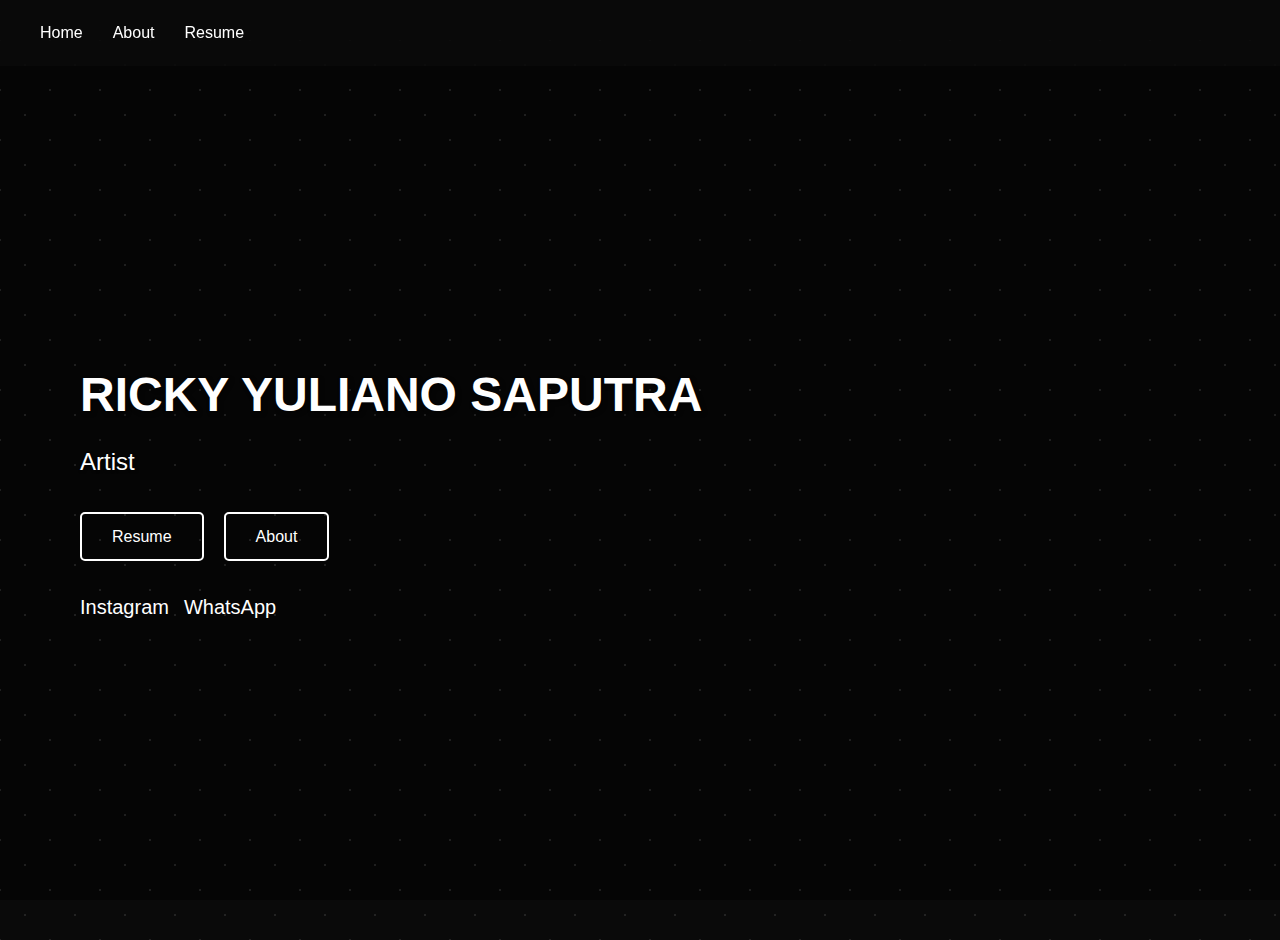
<file: index.html>
<!DOCTYPE html>
<html lang="id">
  <head>
    <meta charset="UTF-8" />
    <meta name="viewport" content="width=device-width, initial-scale=1.0" />
    <title>Portfolio Website</title>
    <link rel="stylesheet" href="style.css" />
  </head>
  <body>
    <!-- Header/Navigation Section -->
    <header>
      <nav>
        <a href="index.html">Home</a>
        <a href="about.html">About</a>
        <a href="resume.html">Resume</a>
      </nav>
    </header>

    <!-- Home Section -->
    <section id="home">
      <div class="hero">
        <h1>RICKY YULIANO SAPUTRA</h1>
        <p>Artist</p>
        <div class="cta-buttons">
          <a href="resume.html">Resume</a>
          <a href="about.html">About</a>
        </div>
        <div class="social-links">
          <a href="#" target="_blank">Instagram</a>
          <a href="#" target="_blank">WhatsApp</a>
        </div>
      </div>
    </section>

    <script src="script.js"></script>
  </body>
</html>
</file>
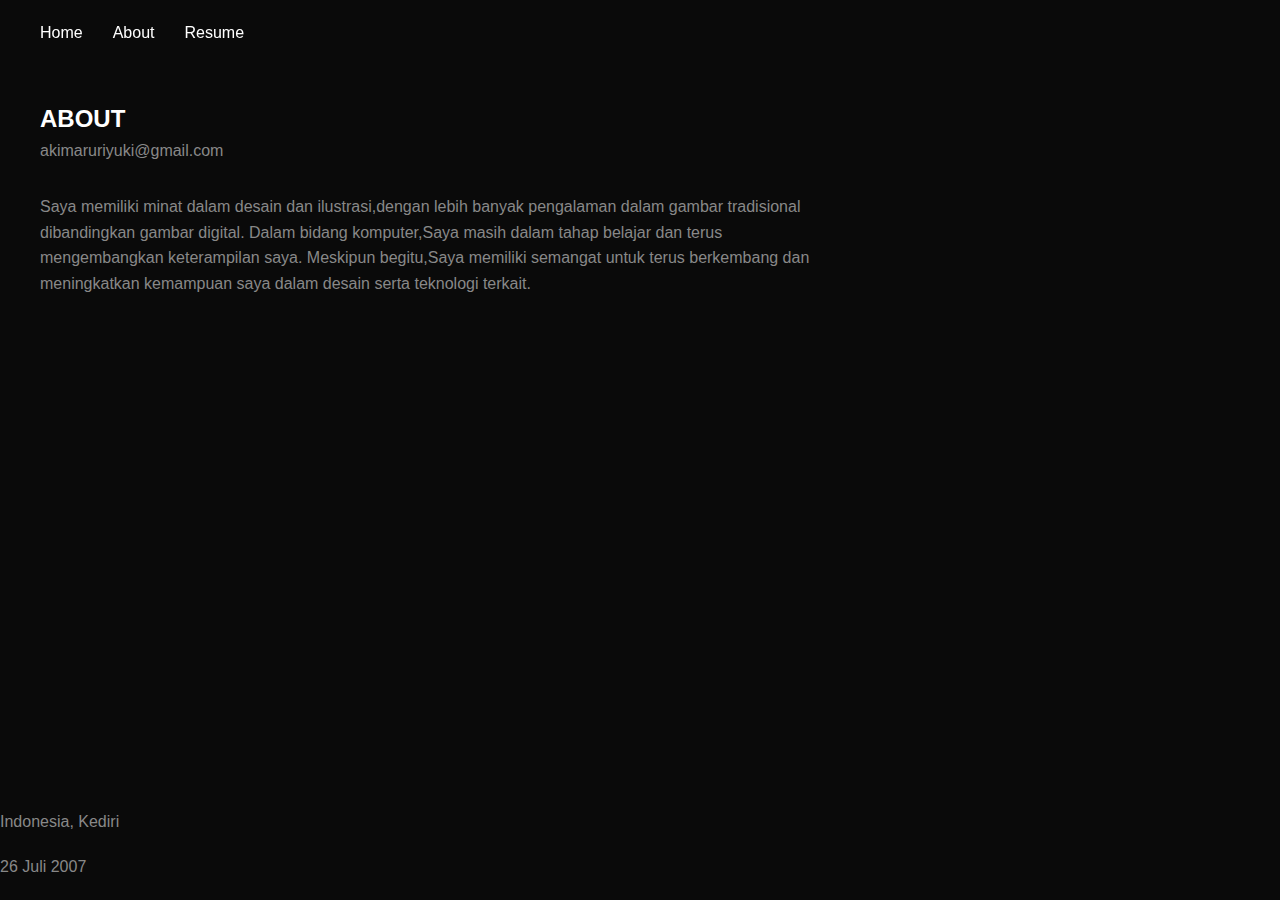
<file: about.html>
<!DOCTYPE html>
<html lang="id">
  <head>
    <meta charset="UTF-8" />
    <meta name="viewport" content="width=device-width, initial-scale=1.0" />
    <title>About - Portfolio Website</title>
    <link rel="stylesheet" href="style.css" />
  </head>
  <body>
    <header>
      <nav>
        <a href="index.html">Home</a>
        <a href="about.html">About</a>
        <a href="resume.html">Resume</a>
      </nav>
    </header>

    <section id="about">
      <h2>ABOUT</h2>
      <p>akimaruriyuki@gmail.com</p>
      <div class="about-content">
        <div class="about-text">
          <p>
            Saya memiliki minat dalam desain dan ilustrasi,dengan lebih banyak pengalaman
            dalam gambar tradisional dibandingkan gambar digital. Dalam bidang komputer,Saya
            masih dalam tahap belajar dan terus mengembangkan keterampilan saya. Meskipun 
            begitu,Saya memiliki semangat untuk terus berkembang dan meningkatkan kemampuan 
            saya dalam desain serta teknologi terkait.
          </p>
        </div>
      </div>
      <div class="location">
        <p>Indonesia, Kediri</p>
        <p>26 Juli 2007</p>
      </div>
    </section>
    <script src="script.js"></script>
  </body>
</html>
</file>
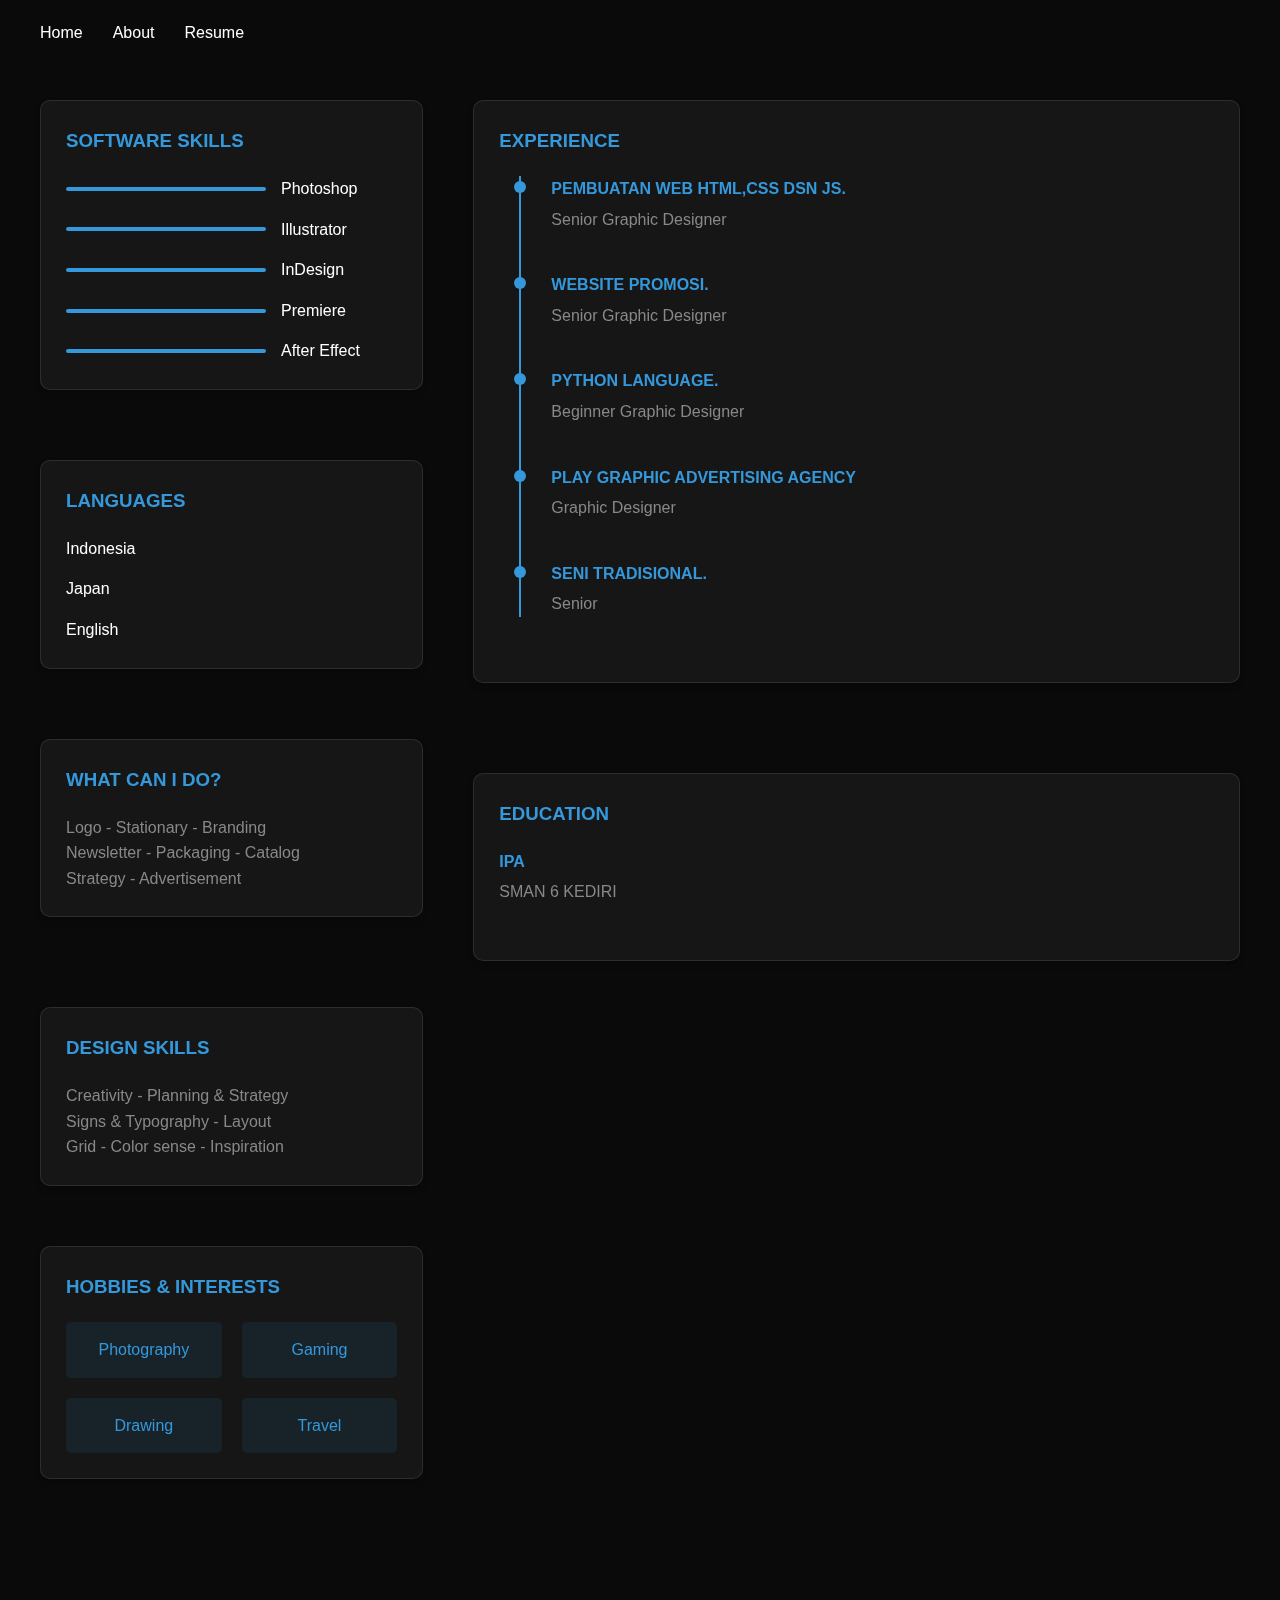
<file: resume.html>
<!DOCTYPE html>
<html lang="id">
  <head>
    <meta charset="UTF-8" />
    <meta name="viewport" content="width=device-width, initial-scale=1.0" />
    <title>Resume - Portfolio Website</title>
    <link rel="stylesheet" href="style.css" />
  </head>
  <body>
    <header>
      <nav>
        <a href="index.html">Home</a>
        <a href="about.html">About</a>
        <a href="resume.html">Resume</a>
      </nav>
    </header>

    <section id="resume">
      <!-- Kolom Kiri -->
      <div class="left-column">
        <div class="skills-section">
          <h3>SOFTWARE SKILLS</h3>
          <div class="skill-list">
            <div class="skill-item">Photoshop</div>
            <div class="skill-item">Illustrator</div>
            <div class="skill-item">InDesign</div>
            <div class="skill-item">Premiere</div>
            <div class="skill-item">After Effect</div>
          </div>
        </div>

        <div class="languages-section">
          <h3>LANGUAGES</h3>
          <div class="language-list">
            <div class="language-item">Indonesia</div>
            <div class="language-item">Japan</div>
            <div class="language-item">English</div>
          </div>
        </div>

        <div class="additional-info">
          <div class="what-i-do">
            <h3>WHAT CAN I DO?</h3>
            <ul>
              <li>Logo - Stationary - Branding</li>
              <li>Newsletter - Packaging - Catalog</li>
              <li>Strategy - Advertisement</li>
            </ul>
          </div>

          <div class="design-skills">
            <h3>DESIGN SKILLS</h3>
            <ul>
              <li>Creativity - Planning & Strategy</li>
              <li>Signs & Typography - Layout</li>
              <li>Grid - Color sense - Inspiration</li>
            </ul>
          </div>

          <div class="hobbies">
            <h3>HOBBIES & INTERESTS</h3>
            <div class="hobby-icons">
              <div class="hobby-item">Photography</div>
              <div class="hobby-item">Gaming</div>
              <div class="hobby-item">Drawing</div>
              <div class="hobby-item">Travel</div>
            </div>
          </div>
        </div>
      </div>

      <!-- Kolom Kanan -->
      <div class="right-column">
        <div class="experience-section">
          <h3>EXPERIENCE</h3>
          <div class="timeline">
            <div class="experience-item">
              <h4>PEMBUATAN WEB HTML,CSS DSN JS.</h4>
              <p>Senior Graphic Designer</p>
            </div>
            <div class="experience-item">
              <h4>WEBSITE PROMOSI.</h4>
              <p>Senior Graphic Designer</p>
            </div>
            <div class="experience-item">
              <h4>PYTHON LANGUAGE.</h4>
              <p>Beginner Graphic Designer</p>
            </div>
            <div class="experience-item">
              <h4>PLAY GRAPHIC ADVERTISING AGENCY</h4>
              <p>Graphic Designer</p>
            </div>
            <div class="experience-item">
              <h4>SENI TRADISIONAL.</h4>
              <p>Senior</p>
            </div>
          </div>
        </div>

        <div class="education-section">
          <h3>EDUCATION</h3>
          <div class="education-item">
            <h4>IPA</h4>
            <p>SMAN 6 KEDIRI</p>
          </div>
        </div>
      </div>
    </section>
    <script src="script.js"></script>
  </body>
</html>
</file>
<file: style.css>
/* Reset dan style dasar */
* {
  margin: 0;
  padding: 0;
  box-sizing: border-box;
}

body {
  font-family: "Arial", sans-serif;
  background-color: #0a0a0a;
  color: #ffffff;
  line-height: 1.6;
  opacity: 0;
  transition: opacity 0.5s ease-in-out;
}

body.fade-in {
  opacity: 1;
}

body.fade-out {
  opacity: 0;
}

/* Header/Navigation */
header {
  position: fixed;
  top: 0;
  width: 100%;
  padding: 20px 40px;
  z-index: 1000;
  background-color: rgba(10, 10, 10, 0.9);
}

nav {
  display: flex;
  justify-content: flex-start;
  gap: 30px;
}

nav a {
  color: #ffffff;
  text-decoration: none;
  font-size: 16px;
  transition: color 0.3s ease;
}

nav a:hover {
  color: #3498db;
}

/* Home Section */
#home {
  height: 100vh;
  width: 100%;
  display: flex;
  align-items: center;
  justify-content: flex-start;
  position: relative;
}

/* Overlay gelap */
#home::after {
  content: "";
  position: absolute;
  top: 0;
  left: 0;
  width: 100%;
  height: 100%;
  background: rgba(163, 122, 122, 0.7);
  z-index: 2;
}

#home::before {
  content: "";
  position: absolute;
  width: 100%;
  height: 100%;
  background-image: radial-gradient(white 1px, transparent 1px),
    radial-gradient(white 1px, transparent 1px);
  background-size: 50px 50px;
  background-position: 0 0, 25px 25px;
  opacity: 0.1;
  animation: sparkle 15s linear infinite;
  z-index: 1;
}

@keyframes sparkle {
  from {
    transform: translateY(0);
  }
  to {
    transform: translateY(-50px);
  }
}

/* Update z-index hero agar di atas efek bintik */
.hero {
  position: relative;
  z-index: 3;
  padding: 0 80px;
}

.hero h1 {
  color: #ffffff;
  text-shadow: 2px 2px 4px rgba(0, 0, 0, 0.5);
  font-size: 48px;
  font-weight: bold;
  margin-bottom: 10px;
}

.hero p {
  color: #ffffff;
  text-shadow: 1px 1px 3px rgba(0, 0, 0, 0.5);
  font-size: 24px;
  margin-bottom: 30px;
}

.cta-buttons {
  display: flex;
  gap: 20px;
  margin-bottom: 30px;
  justify-content: flex-start;
}

.cta-buttons a {
  padding: 10px 30px;
  border: 2px solid #ffffff;
  border-radius: 5px;
  color: #ffffff;
  text-decoration: none;
  transition: all 0.3s ease;
}

.cta-buttons a:hover {
  background-color: #ffffff;
  color: #0a0a0a;
}

.social-links {
  display: flex;
  gap: 15px;
  justify-content: flex-start;
}

.social-links a {
  color: #ffffff;
  text-decoration: none;
  font-size: 20px;
}

/* About Section */
#about {
  min-height: 100vh;
  padding: 100px 40px;
  background-color: #0a0a0a;
  position: relative;
}

/* Buat container untuk header about dan gambar */
.about-header {
  display: flex;
  justify-content: space-between;
  align-items: flex-start;
}

/* Styling untuk gambar */
.about-image {
  width: 500px;
  margin-top: -20px; /* Sesuaikan jika perlu */
}

.about-image img {
  width: 100%;
  height: auto;
  border-radius: 10px;
  box-shadow: 0 4px 6px rgba(0, 0, 0, 0.1);
}

/* Update about content */
.about-content {
  margin-top: 30px;
}

.about-left {
  max-width: 600px;
}

.location {
  position: absolute;
  bottom: 0;
  left: 0;
  color: #888;
}

/* Resume Section */
#resume {
  padding: 100px 40px;
  background-color: #0a0a0a;
  display: grid;
  grid-template-columns: 1fr 2fr; /* Bagi menjadi 2 kolom */
  gap: 50px;
}

/* Kolom kiri */
.left-column {
  display: flex;
  flex-direction: column;
  gap: 40px;
}

/* Kolom kanan */
.right-column {
  display: flex;
  flex-direction: column;
  gap: 40px;
}

.skills-section,
.languages-section,
.experience-section {
  margin-bottom: 50px;
}

.skill-list,
.language-list {
  display: flex;
  flex-direction: column;
  gap: 15px;
}

.skill-item,
.language-item {
  display: flex;
  align-items: center;
}

.skill-item::before {
  content: "";
  display: inline-block;
  width: 200px;
  height: 4px;
  background-color: #3498db;
  margin-right: 15px;
  border-radius: 2px;
}

.timeline {
  border-left: 2px solid #3498db;
  padding-left: 30px;
  margin-left: 20px;
}

.experience-item {
  position: relative;
  margin-bottom: 30px;
}

.experience-item::before {
  content: "";
  position: absolute;
  left: -37px;
  top: 5px;
  width: 12px;
  height: 12px;
  border-radius: 50%;
  background-color: #3498db;
}

/* Additional Info */
.additional-info {
  display: grid;
  grid-template-columns: 1fr 1fr;
  gap: 30px;
  margin-top: 50px;
}

/* Responsive Design */
@media (max-width: 1200px) {
  .about-image {
    width: 400px;
  }
}

@media (max-width: 768px) {
  .about-image {
    position: relative;
    top: 0;
    right: 0;
    width: 100%;
    margin-top: 30px;
  }
}

/* Animasi */
@keyframes fadeIn {
  from {
    opacity: 0;
    transform: translateY(20px);
  }
  to {
    opacity: 1;
    transform: translateY(0);
  }
}

section {
  animation: fadeIn 1s ease-out;
  padding-top: 80px;
}

/* Animasi transisi halaman */
body {
  opacity: 0;
  transition: opacity 0.5s ease-in-out;
}

body.fade-in {
  opacity: 1;
}

body.fade-out {
  opacity: 0;
}

/* About page specific styles */
#about p {
  color: #888;
  margin-bottom: 20px;
  max-width: 800px;
}

/* Resume page specific styles */
.experience-item h4 {
  color: #3498db;
  margin-bottom: 5px;
}

.design-skills {
  margin-top: 30px;
}

.design-skills ul,
.what-i-do ul {
  list-style: none;
  color: #888;
}

.hobby-icons {
  display: grid;
  grid-template-columns: repeat(2, 1fr);
  gap: 20px;
  margin-top: 20px;
}

.hobby-item {
  background: rgba(52, 152, 219, 0.1);
  padding: 15px;
  border-radius: 5px;
  text-align: center;
  color: #3498db;
}

/* Timeline improvements */
.experience-item {
  margin-bottom: 40px;
}

.experience-item p {
  color: #888;
}

.education-item {
  margin-bottom: 30px;
}

.education-item h4 {
  color: #3498db;
  margin-bottom: 5px;
}

.education-item p {
  color: #888;
}

/* Optional: tambahkan overlay gelap untuk meningkatkan keterbacaan */
#home::after {
  content: "";
  position: absolute;
  top: 0;
  left: 0;
  width: 100%;
  height: 100%;
  background: rgba(0, 0, 0, 0.5); /* Sesuaikan warna overlay */
  z-index: -1;
}

/* Styling untuk semua section di resume */
.skills-section,
.languages-section,
.what-i-do,
.design-skills,
.hobbies,
.experience-section,
.education-section {
  background: rgba(255, 255, 255, 0.05);
  padding: 25px;
  border-radius: 10px;
  backdrop-filter: blur(5px);
  box-shadow: 0 4px 6px rgba(0, 0, 0, 0.2);
  border: 1px solid rgba(255, 255, 255, 0.1);
}

/* Sesuaikan margin bottom */
.skills-section,
.languages-section,
.what-i-do,
.design-skills,
.hobbies {
  margin-bottom: 30px;
}

/* Update additional-info layout */
.additional-info {
  display: flex;
  flex-direction: column;
  gap: 30px;
  margin-top: 0;
}

/* Update timeline styling */
.timeline {
  border-left: 2px solid #3498db;
  padding-left: 30px;
  margin-left: 20px;
  margin-top: 20px;
}

/* Update heading styles */
.skills-section h3,
.languages-section h3,
.what-i-do h3,
.design-skills h3,
.hobbies h3,
.experience-section h3,
.education-section h3 {
  margin-bottom: 20px;
  color: #3498db;
}
</file>
